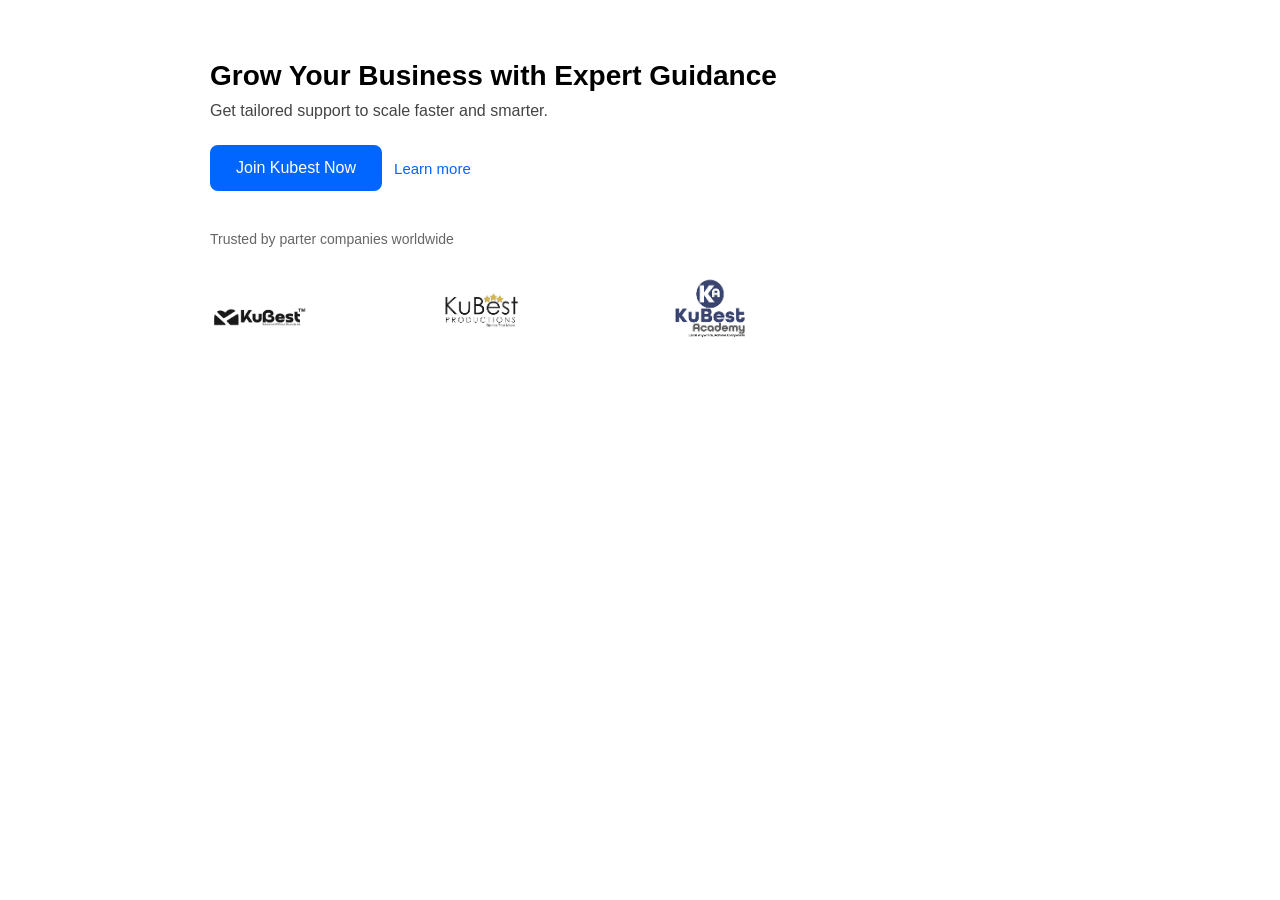
<file: index.html>
<!doctype html>
<html lang="en">
  <head>
    <meta charset="UTF-8" />
    <meta name="viewport" content="width=device-width, initial-scale=1.0" />
    <title>CTA + Trust UI</title>
    <link rel="stylesheet" href="style.css" />
  </head>
  <body>
    <section class="cta-section">
      <div class="cta-content">
        <h1>Grow Your Business with Expert Guidance</h1>
        <p class="subtext">Get tailored support to scale faster and smarter.</p>

        <div class="cta-buttons">
          <button id="primaryCTA" class="btn-primary">Join Kubest Now</button>
          <a href="#" class="secondary-link">Learn more</a>
        </div>
      </div>

      <div class="trust-logos">
        <p class="trusted-by">Trusted by parter companies worldwide</p>
        <div class="logo-grid">
          <img src="/download (1).png" alt="Logo 1" />
          <img src="/download (2).png" alt="Logo 2" />
          <img src="/download (3).png" alt="Logo 3" />
        </div>
      </div>
    </section>

    <script src="script.js"></script>
  </body>
</html>
</file>
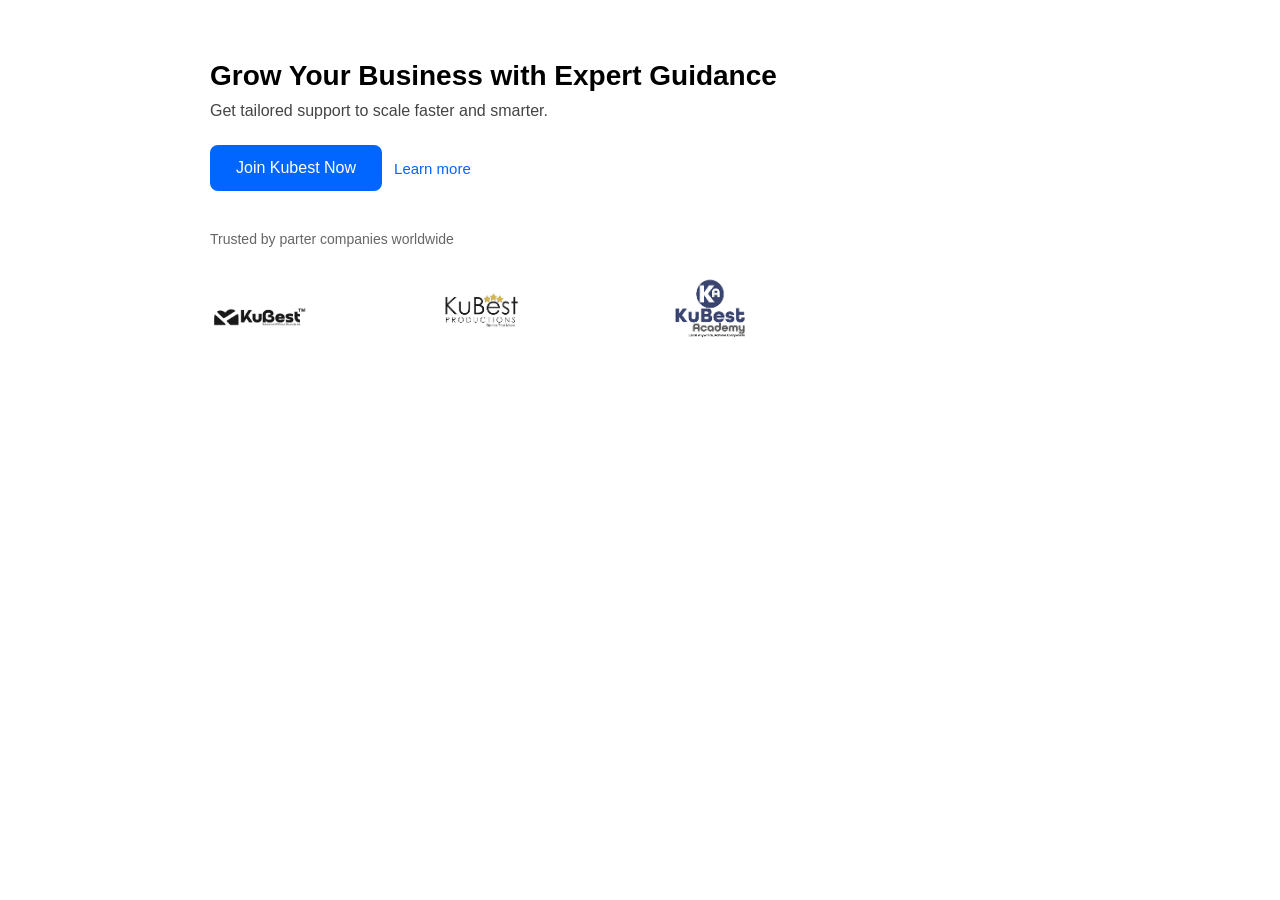
<file: 7_feb_2026/index.html>
<!doctype html>
<html lang="en">
  <head>
    <meta charset="UTF-8" />
    <meta name="viewport" content="width=device-width, initial-scale=1.0" />
    <title>CTA + Trust UI</title>
    <link rel="stylesheet" href="style.css" />
  </head>
  <body>
    <section class="cta-section">
      <div class="cta-content">
        <h1>Grow Your Business with Expert Guidance</h1>
        <p class="subtext">Get tailored support to scale faster and smarter.</p>

        <div class="cta-buttons">
          <button id="primaryCTA" class="btn-primary">Join Kubest Now</button>
          <a href="#" class="secondary-link">Learn more</a>
        </div>
      </div>

      <div class="trust-logos">
        <p class="trusted-by">Trusted by parter companies worldwide</p>
        <div class="logo-grid">
          <img src="/download (1).png" alt="Logo 1" />
          <img src="/download (2).png" alt="Logo 2" />
          <img src="/download (3).png" alt="Logo 3" />
        </div>
      </div>
    </section>

    <script src="script.js"></script>
  </body>
</html>
</file>
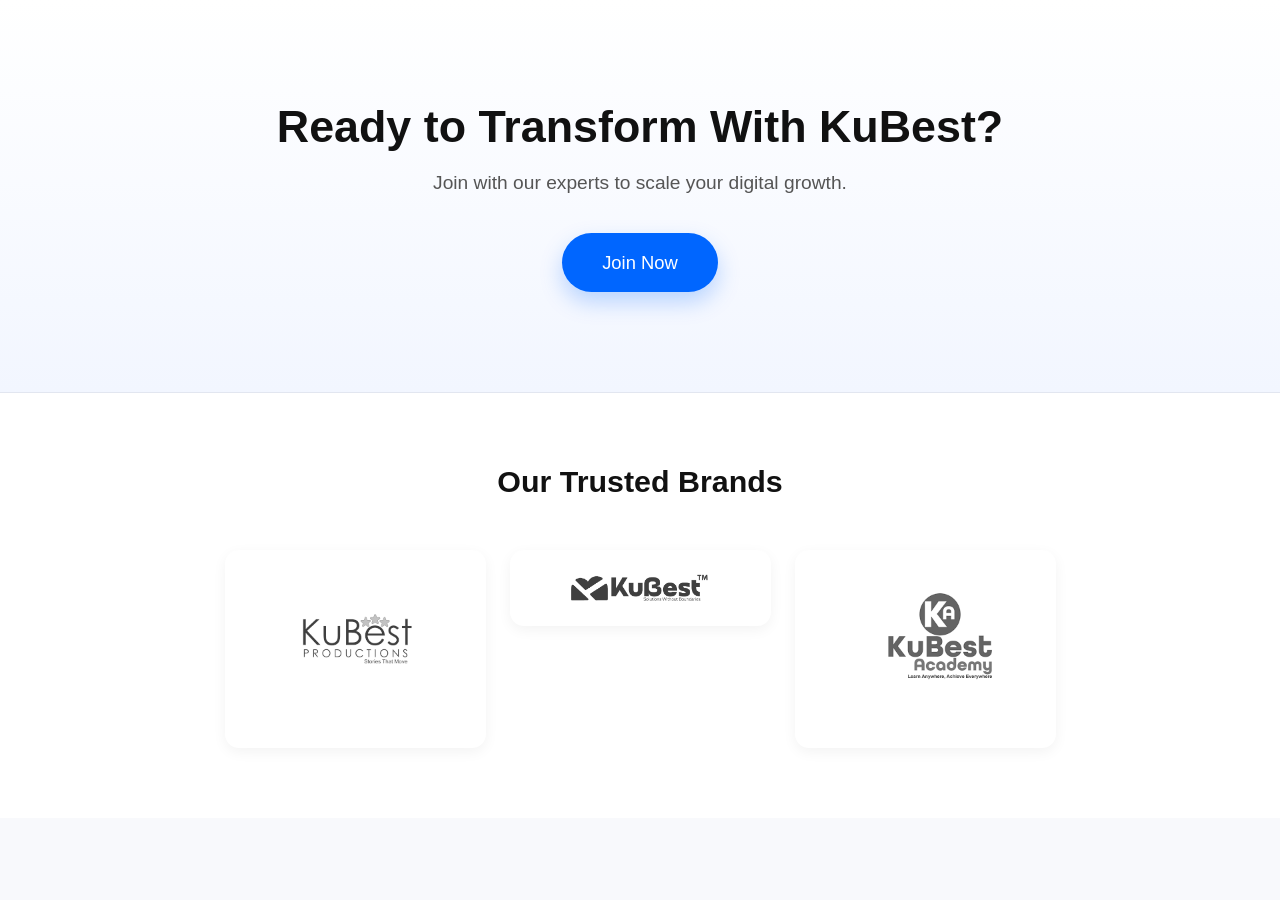
<file: CTA.html>
<!doctype html>
<html lang="en">
  <head>
    <meta charset="UTF-8" />
    <meta name="viewport" content="width=device-width, initial-scale=1" />
    <title>Modern CTA & Trust Section</title>

    <link
      href="https://cdn.jsdelivr.net/npm/bootstrap@5.3.2/dist/css/bootstrap.min.css"
      rel="stylesheet"
    />

    <style>
      body {
        font-family: "Inter", sans-serif;
        background: #f8f9fc;
        color: #111;
      }

      .cta-section {
        padding: 100px 20px;
        background: linear-gradient(180deg, #ffffff, #f2f6ff);
        text-align: center;
        border-bottom: 1px solid #e2e6f0;
      }

      .cta-title {
        font-size: 2.8rem;
        font-weight: 700;
        margin-bottom: 15px;
      }

      .cta-subtitle {
        font-size: 1.2rem;
        color: #555;
        margin-bottom: 35px;
      }

      .cta-btn {
        padding: 16px 40px;
        font-size: 1.15rem;
        border-radius: 50px;
        color: white;
        background: #0066ff;
        border: none;
        transition: all 0.28s ease;
        box-shadow: 0 10px 22px rgba(0, 102, 255, 0.25);
      }

      .cta-btn:hover {
        transform: translateY(-4px);
        box-shadow: 0 14px 30px rgba(0, 102, 255, 0.38);
        background: #0052cc;
      }

      .trust-section {
        padding: 70px 20px;
        background: #ffffff;
      }

      .trust-title {
        font-size: 1.9rem;
        font-weight: 600;
        margin-bottom: 50px;
        text-align: center;
      }

      .logo-card {
        background: white;
        border-radius: 14px;
        padding: 24px;
        transition: all 0.25s ease;
        box-shadow: 0 4px 14px rgba(0, 0, 0, 0.05);
        text-align: center;
      }

      .logo-card:hover {
        transform: translateY(-6px);
        box-shadow: 0 10px 25px rgba(0, 0, 0, 0.12);
      }

      .logo-img {
        width: 150px;
        filter: grayscale(100%);
        opacity: 0.75;
        transition: all 0.25s ease;
      }

      .logo-card:hover .logo-img {
        filter: grayscale(0%);
        opacity: 1;
      }

      @media (max-width: 768px) {
        .cta-title {
          font-size: 2rem;
        }
        .logo-img {
          width: 120px;
        }
      }
    </style>
  </head>

  <body>
    <section class="cta-section">
      <h2 class="cta-title">Ready to Transform With KuBest?</h2>
      <p class="cta-subtitle">
        Join with our experts to scale your digital growth.
      </p>
      <button class="cta-btn">Join Now</button>
    </section>

    <section class="trust-section">
      <h3 class="trust-title">Our Trusted Brands</h3>

      <div class="container">
        <div class="row g-4 justify-content-center">
          <div class="col-6 col-md-4 col-lg-3">
            <div class="logo-card">
              <img
                src="/download (2).png"
                class="logo-img"
                alt="KuBest Productions"
              />
            </div>
          </div>

          <div class="col-6 col-md-4 col-lg-3">
            <div class="logo-card">
              <img
                src="/download (1).png"
                class="logo-img"
                alt="KuBest Solutions"
              />
            </div>
          </div>

          <div class="col-6 col-md-4 col-lg-3">
            <div class="logo-card">
              <img
                src="/download (3).png"
                class="logo-img"
                alt="KuBest Academy"
              />
            </div>
          </div>
        </div>
      </div>
    </section>

    <script src="https://cdn.jsdelivr.net/npm/bootstrap@5.3.2/dist/js/bootstrap.bundle.min.js"></script>
  </body>
</html>
</file>
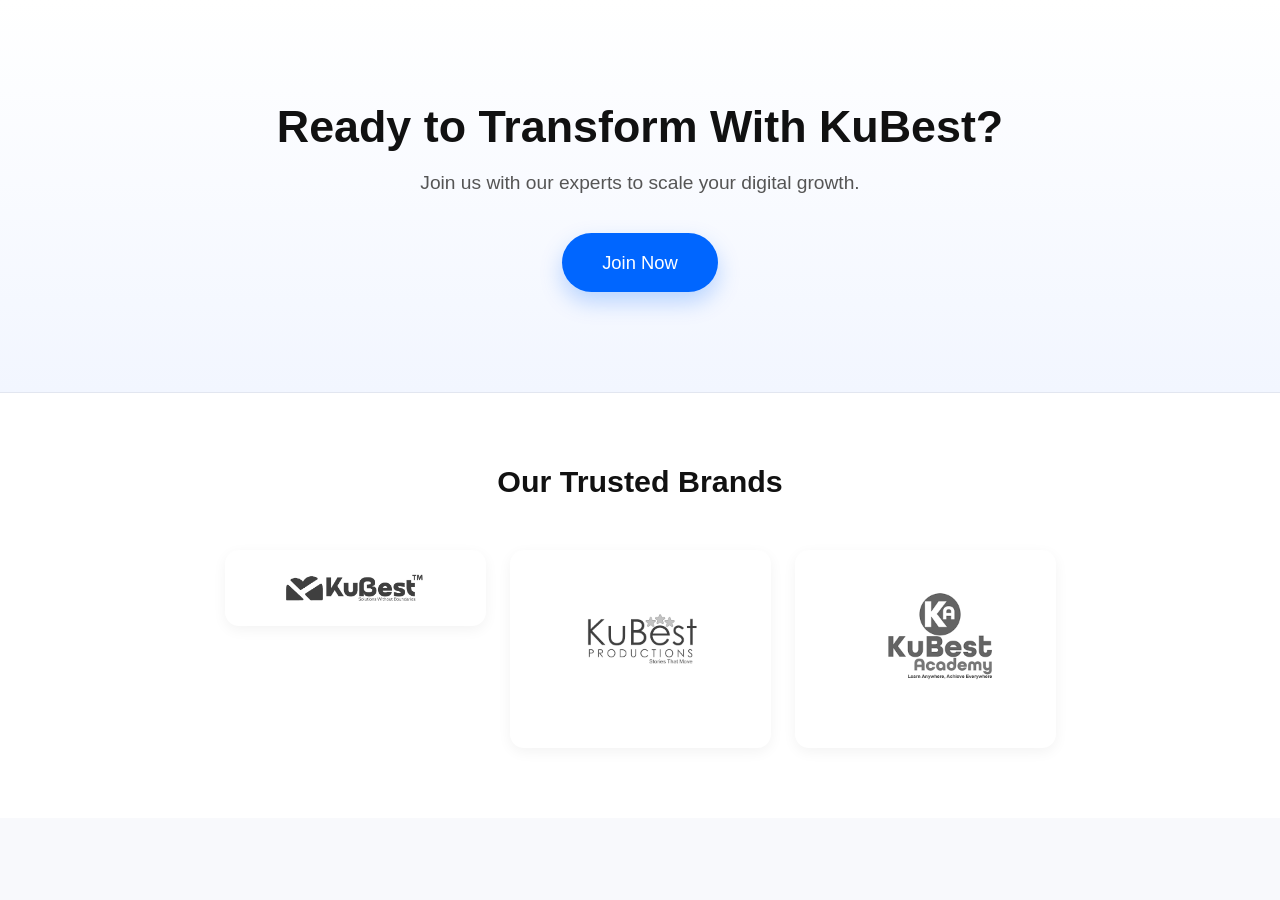
<file: Day3/CTA.html>
<!doctype html>
<html lang="en">
  <head>
    <meta charset="UTF-8" />
    <meta name="viewport" content="width=device-width, initial-scale=1" />
    <title>Modern CTA & Trust Section</title>

    <link
      href="https://cdn.jsdelivr.net/npm/bootstrap@5.3.2/dist/css/bootstrap.min.css"
      rel="stylesheet"
    />

    <style>
      body {
        font-family: "Inter", sans-serif;
        background: #f8f9fc;
        color: #111;
      }

      .cta-section {
        padding: 100px 20px;
        background: linear-gradient(180deg, #ffffff, #f2f6ff);
        text-align: center;
        border-bottom: 1px solid #e2e6f0;
      }

      .cta-title {
        font-size: 2.8rem;
        font-weight: 700;
        margin-bottom: 15px;
      }

      .cta-subtitle {
        font-size: 1.2rem;
        color: #555;
        margin-bottom: 35px;
      }

      .cta-btn {
        padding: 16px 40px;
        font-size: 1.15rem;
        border-radius: 50px;
        color: white;
        background: #0066ff;
        border: none;
        transition: all 0.28s ease;
        box-shadow: 0 10px 22px rgba(0, 102, 255, 0.25);
      }

      .cta-btn:hover {
        transform: translateY(-4px);
        box-shadow: 0 14px 30px rgba(0, 102, 255, 0.38);
        background: #0052cc;
      }

      .trust-section {
        padding: 70px 20px;
        background: #ffffff;
      }

      .trust-title {
        font-size: 1.9rem;
        font-weight: 600;
        margin-bottom: 50px;
        text-align: center;
      }

      .logo-card {
        background: white;
        border-radius: 14px;
        padding: 24px;
        transition: all 0.25s ease;
        box-shadow: 0 4px 14px rgba(0, 0, 0, 0.05);
        text-align: center;
      }

      .logo-card:hover {
        transform: translateY(-6px);
        box-shadow: 0 10px 25px rgba(0, 0, 0, 0.12);
      }

      .logo-img {
        width: 150px;
        filter: grayscale(100%);
        opacity: 0.75;
        transition: all 0.25s ease;
      }

      .logo-card:hover .logo-img {
        filter: grayscale(0%);
        opacity: 1;
      }

      @media (max-width: 768px) {
        .cta-title {
          font-size: 2rem;
        }
        .logo-img {
          width: 120px;
        }
      }
    </style>
  </head>

  <body>
    <section class="cta-section">
      <h2 class="cta-title">Ready to Transform With KuBest?</h2>
      <p class="cta-subtitle">
        Join us with our experts to scale your digital growth.
      </p>
      <button class="cta-btn">Join Now</button>
    </section>

    <section class="trust-section">
      <h3 class="trust-title">Our Trusted Brands</h3>

      <div class="container">
        <div class="row g-4 justify-content-center">
          <div class="col-6 col-md-4 col-lg-3">
            <div class="logo-card">
              <img
                src="/download (1).png"
                class="logo-img"
                alt="KuBest Solutions"
              />
            </div>
          </div>

          <div class="col-6 col-md-4 col-lg-3">
            <div class="logo-card">
              <img
                src="/download (2).png"
                class="logo-img"
                alt="KuBest Productions"
              />
            </div>
          </div>

          <div class="col-6 col-md-4 col-lg-3">
            <div class="logo-card">
              <img
                src="/download (3).png"
                class="logo-img"
                alt="KuBest Academy"
              />
            </div>
          </div>
        </div>
      </div>
    </section>

    <script src="https://cdn.jsdelivr.net/npm/bootstrap@5.3.2/dist/js/bootstrap.bundle.min.js"></script>
  </body>
</html>
</file>
<file: style.css>
* {
  margin: 0;
  padding: 0;
  box-sizing: border-box;
  font-family: "Inter", sans-serif;
}

.cta-section {
  padding: 60px 20px;
  text-align: center;
  max-width: 900px;
  margin: auto;
}

.cta-content h1 {
  font-size: 28px;
  font-weight: 700;
  margin-bottom: 10px;
}

.subtext {
  color: #444;
  font-size: 16px;
  margin-bottom: 25px;
}

.cta-buttons {
  display: flex;
  flex-direction: column;
  gap: 12px;
  align-items: center;
}

.btn-primary {
  background: #0066ff;
  color: #fff;
  padding: 14px 26px;
  border: none;
  border-radius: 8px;
  font-size: 16px;
  cursor: pointer;
  transition: 0.25s ease;
}

.btn-primary:hover {
  transform: scale(1.05);
  background: #0052cc;
}

.btn-primary:focus {
  outline: 3px solid rgba(0, 102, 255, 0.4);
}

.secondary-link {
  color: #0066ff;
  font-size: 15px;
  text-decoration: none;
  transition: 0.25s;
}

.secondary-link:hover {
  opacity: 0.7;
  text-decoration: underline;
}

/* TRUST LOGOS */
.trust-logos {
  margin-top: 40px;
}

.trusted-by {
  font-size: 14px;
  margin-bottom: 20px;
  color: #666;
}

.logo-grid {
  display: grid;
  grid-template-columns: repeat(2, 1fr);
  gap: 20px;
  align-items: center;
}

.logo-grid img {
  width: 100px;
  height: auto;
  opacity: 0.9;
  transition: 0.3s ease;
}

.logo-grid img:hover {
  opacity: 1;
  transform: scale(1.08);
}

/* DESKTOP */
@media (min-width: 768px) {
  .cta-section {
    text-align: left;
  }

  .cta-buttons {
    flex-direction: row;
    justify-content: flex-start;
  }

  .logo-grid {
    grid-template-columns: repeat(4, 1fr);
  }
}
</file>
<file: 7_feb_2026/style.css>
* {
  margin: 0;
  padding: 0;
  box-sizing: border-box;
  font-family: "Inter", sans-serif;
}

.cta-section {
  padding: 60px 20px;
  text-align: center;
  max-width: 900px;
  margin: auto;
}

.cta-content h1 {
  font-size: 28px;
  font-weight: 700;
  margin-bottom: 10px;
}

.subtext {
  color: #444;
  font-size: 16px;
  margin-bottom: 25px;
}

.cta-buttons {
  display: flex;
  flex-direction: column;
  gap: 12px;
  align-items: center;
}

.btn-primary {
  background: #0066ff;
  color: #fff;
  padding: 14px 26px;
  border: none;
  border-radius: 8px;
  font-size: 16px;
  cursor: pointer;
  transition: 0.25s ease;
}

.btn-primary:hover {
  transform: scale(1.05);
  background: #0052cc;
}

.btn-primary:focus {
  outline: 3px solid rgba(0, 102, 255, 0.4);
}

.secondary-link {
  color: #0066ff;
  font-size: 15px;
  text-decoration: none;
  transition: 0.25s;
}

.secondary-link:hover {
  opacity: 0.7;
  text-decoration: underline;
}

/* TRUST LOGOS */
.trust-logos {
  margin-top: 40px;
}

.trusted-by {
  font-size: 14px;
  margin-bottom: 20px;
  color: #666;
}

.logo-grid {
  display: grid;
  grid-template-columns: repeat(2, 1fr);
  gap: 20px;
  align-items: center;
}

.logo-grid img {
  width: 100px;
  height: auto;
  opacity: 0.9;
  transition: 0.3s ease;
}

.logo-grid img:hover {
  opacity: 1;
  transform: scale(1.08);
}

/* DESKTOP */
@media (min-width: 768px) {
  .cta-section {
    text-align: left;
  }

  .cta-buttons {
    flex-direction: row;
    justify-content: flex-start;
  }

  .logo-grid {
    grid-template-columns: repeat(4, 1fr);
  }
}
</file>
